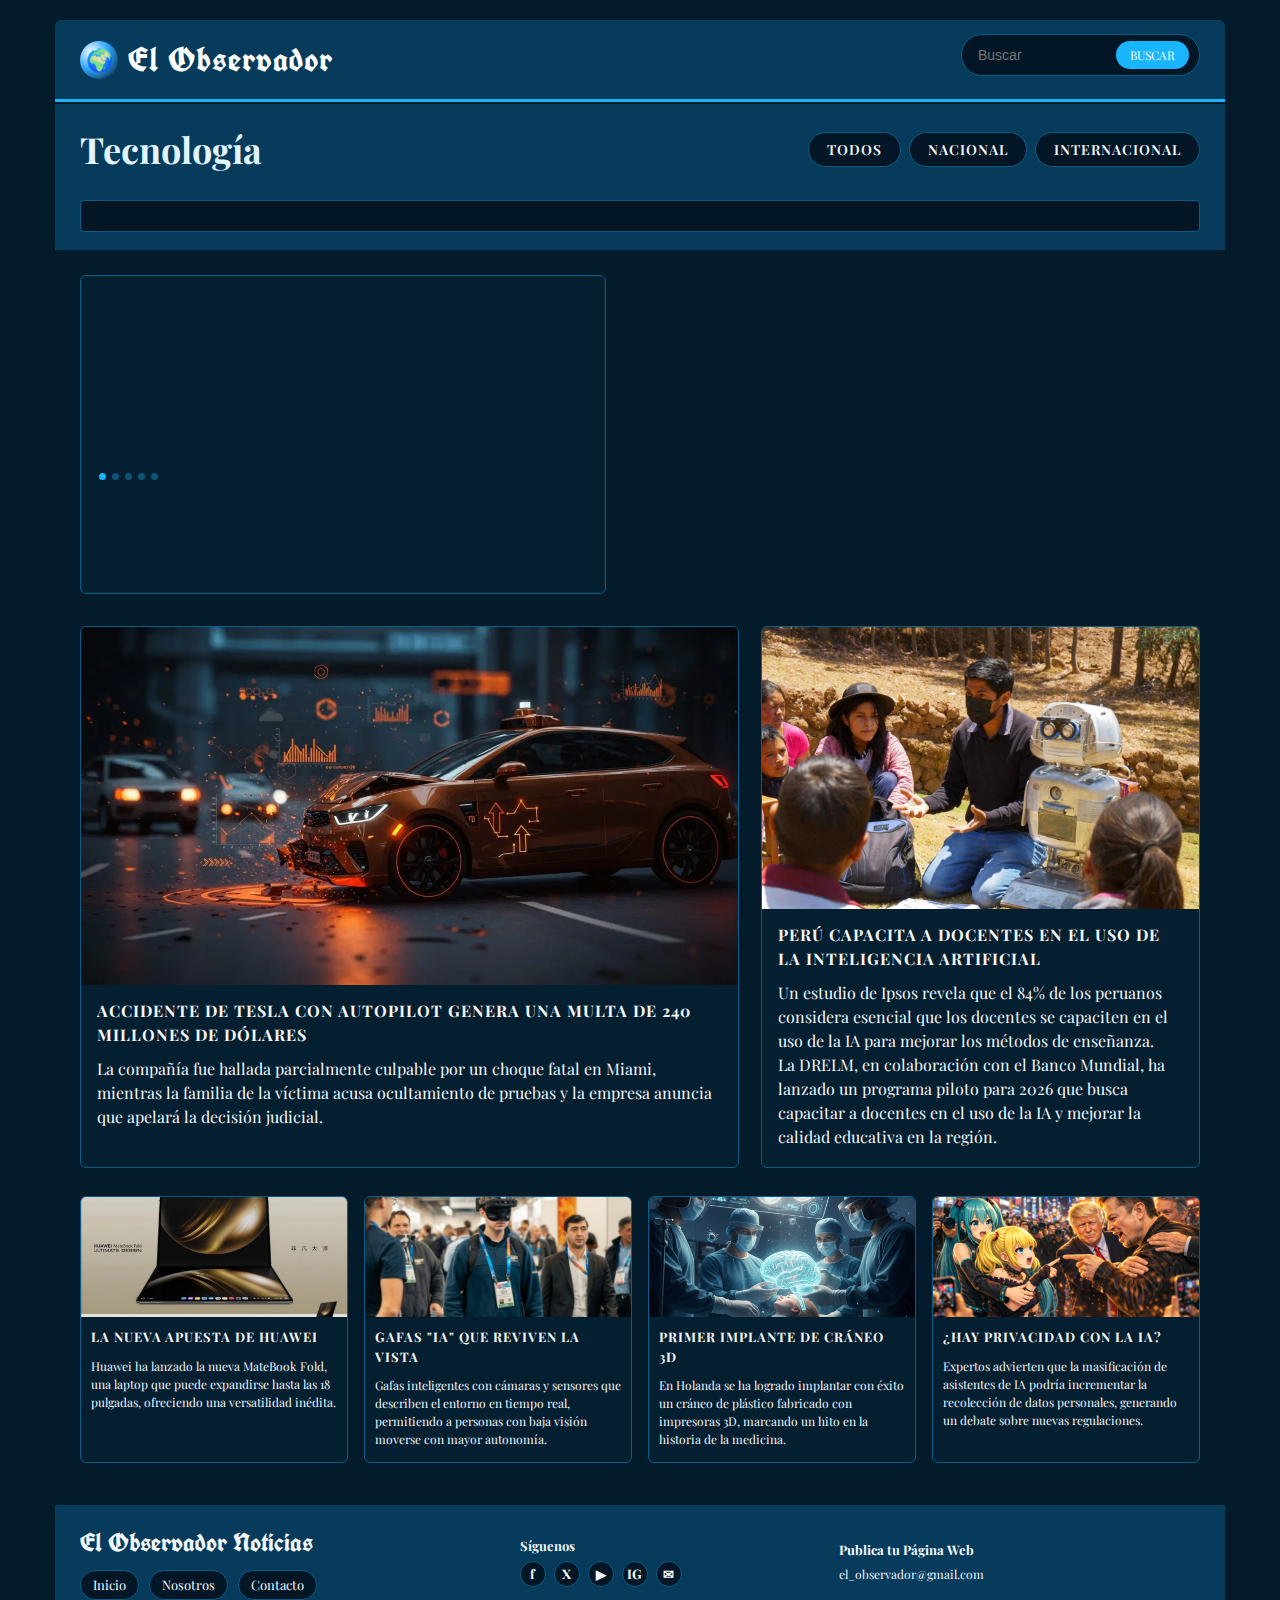
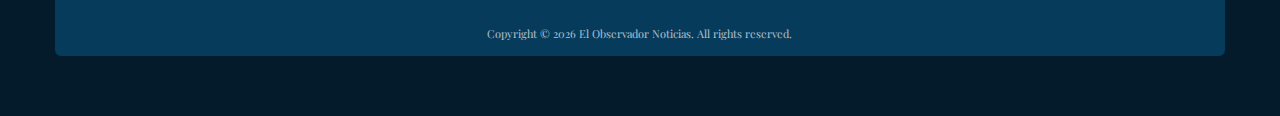
<file: index.html>
<!DOCTYPE html>
<html lang="es">
<head>
  <meta charset="UTF-8">
  <title>El Observador - Tecnología</title>

  <!-- Fuentes -->
  <link href="https://fonts.googleapis.com/css2?family=UnifrakturCook:wght@700&family=Playfair+Display:wght@400;600;700&display=swap" rel="stylesheet">

  <!-- Hoja de estilos -->
  <link rel="stylesheet" href="style.css">
</head>
<body>
  <div class="page-wrap">

    <!-- HEADER SUPERIOR -->
    <header class="top-header">
      <div class="logo">
        <div class="logo-icon">🌍</div>
        <div class="logo-title">El Observador</div>
      </div>

      <div class="header-right">
        <!-- Navegación principal a la derecha -->
        <!-- <nav class="main-nav">
          <a href="#">Inicio</a>
          <a href="#">Nacional</a>
          <a href="#">Internacional</a>
        </nav> -->

        <!-- Buscador -->
        <div class="search-box">
          <input type="text" placeholder="Buscar">
          <button>BUSCAR</button>
        </div>
      </div>
    </header>

    <!-- SECCIÓN TÍTULO + NAV DE FILTROS -->
    <section class="section-header">
      <h2 class="section-title">Tecnología</h2>
      <nav class="filter-nav">
        <a href="#">Todos</a>
        <a href="#">Nacional</a>
        <a href="#">Internacional</a>
      </nav>
    </section>

    <!-- BARRA OSCURA (DECORATIVA) -->
    <section class="sub-search">
      <div class="sub-search-bar"></div>
    </section>

    <!-- CONTENIDO PRINCIPAL -->
    <main>
      <!-- HERO: texto + imágenes en cascada sincronizados -->
      <div class="top-row">
        <!-- TEXTO PRINCIPAL (CINCO NOTICIAS) -->
        <article class="main-article">
          <div class="hero-text-slider">

            <article class="hero-slide">
              <h3 class="headline">
                China contraataca prohibiendo la compra de chips Nvidia
              </h3>
              <p>
                Ante la negativa de Estados Unidos de vender chips de última generación,
                las empresas chinas se vieron obligadas a trabajar con tecnología de gama baja.
              </p>
              <p>
                El gobierno respondió lanzando un plan de emergencia para producir sus propios
                procesadores de alto rendimiento.
              </p>
            </article>

            <article class="hero-slide">
              <h3 class="headline">
                Primer implante de cráneo 3d
              </h3>
              <p>
                En Holanda se ha logrado implantar con éxito un cráneo de plástico fabricado
                por una impresora 3D a una paciente de 22 años.
              </p>
              <p>
                Siendo así la primera intervención de este tipo en la historia, se piensa 
                invertir en las nuevas tecnologías de impresión en 3D.
              </p>
            </article>

            <article class="hero-slide">
              <h3 class="headline">
                ¿Hay privacidad con la IA?
              </h3>
              <p>
                Grok, el chatbot de inteligencia artificial impulsado por Elon Musk, ha comenzado
                a restringir la generación y edición de imágenes.
              </p>
              <p>
                Debido a el mal uso de la misma generando deepfakes controversiales de chicas
                sin ropa, vulnerando así la privacidad de las personas.
              </p>
            </article>

            <article class="hero-slide">
              <h3 class="headline">
                Gafas "IA" que reviven la vista
              </h3>
              <p>
                Cornel Amariei vivió frustrado al ver como los que amaba no podìan dislumbrar
                el bello mundo que él podía ver, fue así que empezó desde 0.
              </p>
              <p>
                Nunca dejó de trabajar y estudiar desde una temprana edad. Hubo veces en las que 
                quiso renunciar pero entonces lo consiguió, las gafas .lumen.
              </p>
            </article>

            <article class="hero-slide">
              <h3 class="headline">
                Laptop de 100 pulgadas sin pantalla
              </h3>
              <p>
                ¿Te imaginas poder tener una pantalla tan grande en cualquier momento y lugar?
                Pues ya no es un sueño, la empresa Sighful lo hizo realidad.
              </p>
              <p>
                Esta vez viene mucho mas potente que antes y con una multitarea que ha dejado 
                ha varios entusiastas de la tecnología mas que satisfechos.
              </p>
            </article>

          </div>

          <!-- Indicadores (decorativos) -->
          <div class="dots">
            <span></span><span></span><span></span><span></span><span></span>
          </div>
        </article>

        <!-- IMÁGENES EN CASCADA (5 slides) -->
        <div class="cascade-wrapper">
          <div class="cascade-slider">
            <div class="cascade-slide">
              <img src="img/01 Trump.png" alt="Reunión diplomática sobre chips">
            </div>
            <div class="cascade-slide">
              <img src="img/02 cerebro.png" alt="Megafábrica de semiconductores">
            </div>
            <div class="cascade-slide">
              <img src="img/03 Any.png" alt="Tecnología y geopolítica">
            </div>
            <div class="cascade-slide">
              <img src="img/07 gafas ciegos.webp" alt="Chips para inteligencia artificial">
            </div>
            <div class="cascade-slide">
              <img src="img/08 laptop 100.jpg" alt="Alianza tecnológica asiática">
            </div>
          </div>
        </div>
      </div>

      <!-- SEGUNDA FILA -->
      <div class="second-row">
        <!-- TARJETA GRANDE TESLA -->
        <article class="large-card">
          <div class="image-wrap">
            <img src="img/04 carro tesla.webp" alt="Tesla con Autopilot">
          </div>
          <div class="card-body">
            <h3 class="headline">
              Accidente de Tesla con Autopilot genera una multa de 240 millones de dólares
            </h3>
            <p>
              La compañía fue hallada parcialmente culpable por un choque fatal en Miami,
              mientras la familia de la víctima acusa ocultamiento de pruebas y la empresa
              anuncia que apelará la decisión judicial.
            </p>
          </div>
        </article>

        <!-- TARJETA LATERAL PERÚ IA -->
        <article class="side-card">
          <div class="image-wrap">
            <img src="img/05 peru docentes.jpg" alt="Docentes peruanos usan IA">
          </div>
          <div class="card-body">
            <h3 class="headline">
              Perú capacita a docentes en el uso de la inteligencia artificial
            </h3>
            <p>
              Un estudio de Ipsos revela que el 84% de los peruanos considera esencial que los
              docentes se capaciten en el uso de la IA para mejorar los métodos de enseñanza.
            </p>
            <p>
              La DRELM, en colaboración con el Banco Mundial, ha lanzado un programa piloto para 2026
              que busca capacitar a docentes en el uso de la IA y mejorar la calidad educativa en la región.
            </p>
          </div>
        </article>
      </div>

      <!-- GRID INFERIOR DE TARJETAS -->
      <section class="bottom-grid">
        <article class="mini-card">
          <div class="image-wrap mini-img">
            <img src="img/06 huawei laptop.jpg" alt="Laptop Huawei">
          </div>
          <div class="mini-card-body">
            <h4 class="headline">La nueva apuesta de Huawei</h4>
            <p>
              Huawei ha lanzado la nueva MateBook Fold, una laptop que puede expandirse
              hasta las 18 pulgadas, ofreciendo una versatilidad inédita.
            </p>
          </div>
        </article>

        <article class="mini-card">
          <div class="image-wrap mini-img">
            <img src="img/07 gafas ciegos.webp"Gafas IA">
          </div>
          <div class="mini-card-body">
            <h4 class="headline">Gafas "IA" que reviven la vista</h4>
            <p>
              Gafas inteligentes con cámaras y sensores que describen el entorno en tiempo real,
              permitiendo a personas con baja visión moverse con mayor autonomía.
            </p>
          </div>
        </article>

        <article class="mini-card">
          <div class="image-wrap mini-img">
            <img src="img/02 cerebro.png" alt="Implante 3D">
          </div>
          <div class="mini-card-body">
            <h4 class="headline">Primer implante de cráneo 3D</h4>
            <p>
              En Holanda se ha logrado implantar con éxito un cráneo de plástico fabricado con
              impresoras 3D, marcando un hito en la historia de la medicina.
            </p>
          </div>
        </article>

        <article class="mini-card">
          <div class="image-wrap mini-img">
            <img src="img/03 Any.png" alt="Privacidad IA">
          </div>
          <div class="mini-card-body">
            <h4 class="headline">¿Hay privacidad con la IA?</h4>
            <p>
              Expertos advierten que la masificación de asistentes de IA podría incrementar
              la recolección de datos personales, generando un debate sobre nuevas regulaciones.
            </p>
          </div>
        </article>
      </section>
    </main>

    <!-- FOOTER -->
    <footer>
      <div>
        <div class="footer-title">El Observador Noticias</div>
        <div class="nav-bottom">
          <a href="#">Inicio</a>
          <a href="nosotros.html">Nosotros</a>
          <a href="#">Contacto</a>
        </div>
      </div>

      <div class="social">
        <strong>Síguenos</strong>
        <div class="social-icons">
          <span class="social-badge">f</span>
          <span class="social-badge">X</span>
          <span class="social-badge">▶</span>
          <span class="social-badge">IG</span>
          <span class="social-badge">✉</span>
        </div>
      </div>

      <div class="social">
        <strong>Publica tu Página Web</strong>
        <div class="social-text">
          el_observador@gmail.com
        </div>
      </div>

      <div class="copyright">
        Copyright © 2026 El Observador Noticias. All rights reserved.
      </div>
    </footer>
  </div>
</body>
</html>
</file>
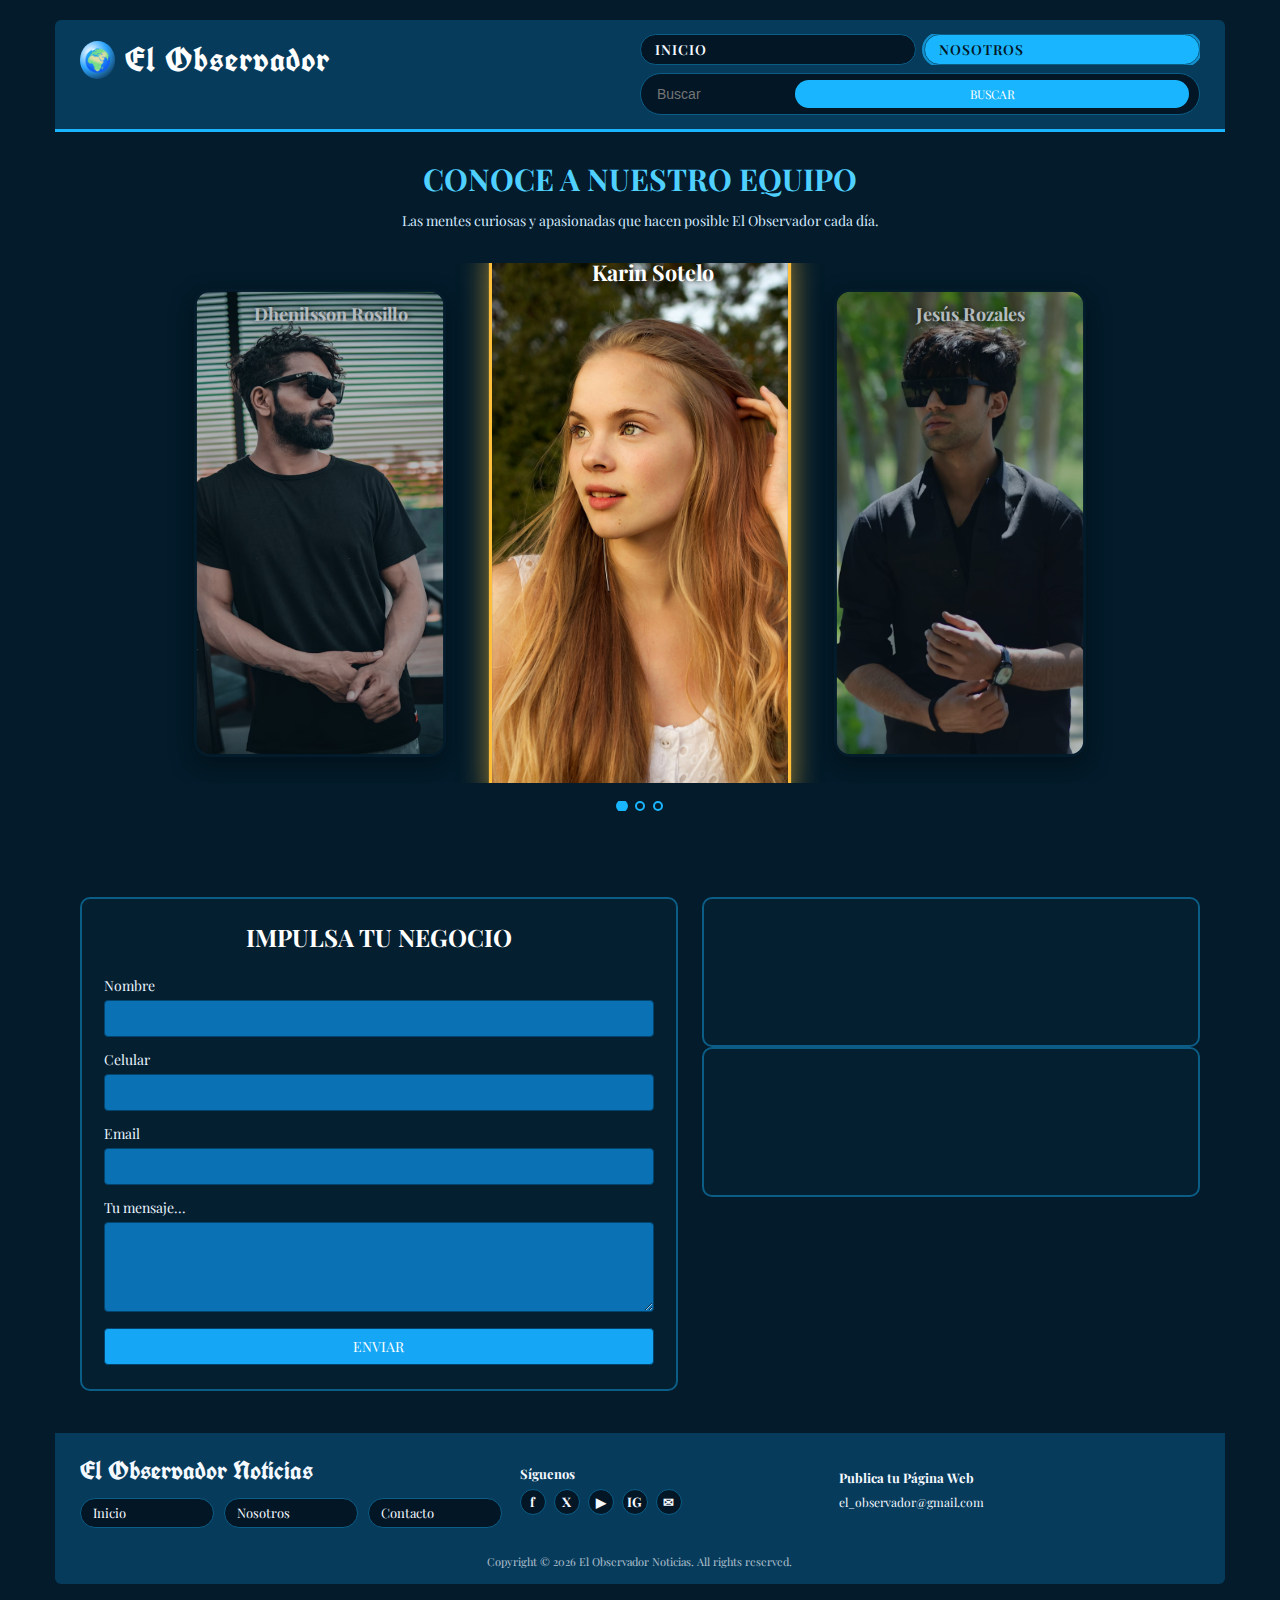
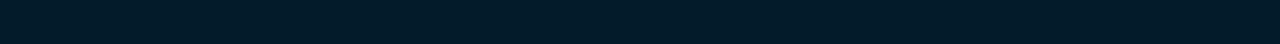
<file: nosotros.html>
<!DOCTYPE html>
<html lang="es">
<head>
  <meta charset="UTF-8">
  <title>El Observador - Nosotros</title>

  <!-- Fuentes -->
  <link href="https://fonts.googleapis.com/css2?family=UnifrakturCook:wght@700&family=Playfair+Display:wght@400;600;700&display=swap" rel="stylesheet">

  <!-- Estilos de la página Nosotros -->
  <link rel="stylesheet" href="nosotros.css">
</head>
<body>
  <div class="page-wrap">

    <!-- HEADER (IGUAL AL ANTERIOR) -->
    <header class="top-header">
      <div class="logo">
        <div class="logo-icon">🌍</div>
        <div class="logo-title">El Observador</div>
      </div>

      <div class="header-right">
        <nav class="main-nav">
          <a href="index.html">Inicio</a>
          <a href="nosotros.html" class="active">Nosotros</a>
          <!-- <a href="#">Internacional</a> -->
        </nav>

        <div class="search-box">
          <input type="text" placeholder="Buscar">
          <button>BUSCAR</button>
        </div>
      </div>
    </header>

    <!-- PORTADA EQUIPO -->
    <main class="about-main">
      <section class="team-section">
        <h2 class="team-title">CONOCE A NUESTRO EQUIPO</h2>
        <p class="team-subtitle">
          Las mentes curiosas y apasionadas que hacen posible El Observador cada día.
        </p>

        <!-- Radios para controlar el slider solo con CSS -->
        <input type="radio" name="team-slider" id="team-1" checked>
        <input type="radio" name="team-slider" id="team-2">
        <input type="radio" name="team-slider" id="team-3">

        <div class="team-slider">
          <!-- Tarjeta 1 -->
          <article class="team-card card1">
            <img src="img/10 dhenisson.png" alt="Dhenilsson Rosillo">
            <div class="team-name">Dhenilsson Rosillo</div>
            <div class="team-overlay">
              <p>
                Dhenilsson es el responsable de nuestra coordinación y trabajo en equipo.
                Su experiencia en gestión hace que todo fluya y que cada edición llegue a tiempo.
              </p>
            </div>
          </article>

          <!-- Tarjeta 2 -->
          <article class="team-card card2">
            <img src="img/09 karin.jpg" alt="Karin Sotelo">
            <div class="team-name center">Karin Sotelo</div>
            <div class="team-overlay">
              <p>
                Karin es la mente detrás de nuestra organización. Nos ayuda a mantener
                un trabajo ordenado, creativo y alineado con la visión de El Observador.
              </p>
            </div>
          </article>

          <!-- Tarjeta 3 -->
          <article class="team-card card3">
            <img src="img/11 jesus.png" alt="Jesús Rosales">
            <div class="team-name right">Jesús Rozales</div>
            <div class="team-overlay">
              <p>
                Jesús nos inspira con ideas innovadoras y es el responsable de nuestra
                identidad visual, aportando imágenes y contenido de alta calidad.
              </p>
            </div>
          </article>
        </div>

        <!-- Puntos para cambiar de tarjeta -->
        <div class="slider-dots">
          <label for="team-1"></label>
          <label for="team-2"></label>
          <label for="team-3"></label>
        </div>
      </section>

      <!-- SECCIÓN IMPULSA TU NEGOCIO -->
      <section class="business-section">
        <div class="business-form">
          <h3 class="form-title typing typing-1">Impulsa tu negocio</h3>

          <form>
            <label class="field-label">
              <span class="typing typing-2">Nombre</span>
              <input type="text" name="nombre" placeholder="">
            </label>

            <label class="field-label">
              <span class="typing typing-3">Celular</span>
              <input type="tel" name="celular" placeholder="">
            </label>

            <label class="field-label">
              <span class="typing typing-4">Email</span>
              <input type="email" name="email" placeholder="">
            </label>

            <label class="field-label">
              <span class="typing typing-5">Tu mensaje...</span>
              <textarea name="mensaje"></textarea>
            </label>

            <button type="submit" class="send-btn typing typing-6">Enviar</button>
          </form>
        </div>

        <div class="business-testimonials">
            <article class="biz-card">
              <h4 class="typing-biz-title">Licorería "El Búho"</h4>
              <p class="typing-biz-text">
                “Colocaron mi página junto con la sección de los tragos que fueron mejor
                catalogados del año pasado. Desde entonces no dejan de hacer pedidos.
                Simplemente agradecido.”
              </p>
            </article>
          
            <article class="biz-card">
              <h4 class="typing-biz-title">Asami Tech</h4>
              <p class="typing-biz-text">
                “Pusieron mi negocio en la sección de novedades tecnológicas y eso nos
                dio el impulso que necesitábamos. ‘El Observador’ supo contar nuestra historia.”
              </p>
            </article>
          </div>
      </section>
    </main>

    <!-- FOOTER (IGUAL AL ANTERIOR) -->
    <footer>
      <div>
        <div class="footer-title">El Observador Noticias</div>
        <div class="nav-bottom">
          <a href="index.html">Inicio</a>
          <a href="nosotros.html">Nosotros</a>
          <a href="#">Contacto</a>
        </div>
      </div>

      <div class="social">
        <strong>Síguenos</strong>
        <div class="social-icons">
          <span class="social-badge">f</span>
          <span class="social-badge">X</span>
          <span class="social-badge">▶</span>
          <span class="social-badge">IG</span>
          <span class="social-badge">✉</span>
        </div>
      </div>

      <div class="social">
        <strong>Publica tu Página Web</strong>
        <div class="social-text">
          el_observador@gmail.com
        </div>
      </div>

      <div class="copyright">
        Copyright © 2026 El Observador Noticias. All rights reserved.
      </div>
    </footer>
  </div>
</body>
</html>
</file>
<file: style.css>
/* ===== PALETA DE COLORES ===== */
:root {
  --bg-body: #031b2a;
  --bg-header: #063b5b;
  --bg-section: #063b5b;
  --bg-card: #041f30;
  --accent: #19b6ff;
  --accent-soft: #0b5d86;
  --text-main: #f4f8ff;
}

/* ===== RESET ===== */
* {
  margin: 0;
  padding: 0;
  box-sizing: border-box;
}

body {
  background-color: var(--bg-body);
  color: var(--text-main);
  font-family: "Playfair Display", serif;
  line-height: 1.5;
}

a {
  text-decoration: none;
  color: inherit;
}

img {
  max-width: 100%;
  display: block;
}

/* ===== CONTENEDOR GENERAL ===== */
.page-wrap {
  max-width: 1200px;
  margin: 0 auto;
  padding: 20px 15px 60px;
}

/* ===== HEADER SUPERIOR ===== */
.top-header {
  background-color: var(--bg-header);
  border-radius: 6px 6px 0 0;
  padding: 14px 25px;
  display: flex;
  align-items: flex-start;
  justify-content: space-between;
  border-bottom: 3px solid var(--accent);
}

.logo {
  display: flex;
  align-items: center;
  gap: 10px;
}

.logo-icon {
  width: 38px;
  height: 38px;
  border-radius: 50%;
  background: radial-gradient(circle at 30% 30%, #ffffff 0, #2da6ff 45%, #02101b 100%);
  display: flex;
  align-items: center;
  justify-content: center;
  font-size: 22px;
  font-weight: bold;
}

.logo-title {
  font-family: "UnifrakturCook", cursive;
  font-size: 34px;
  letter-spacing: 1px;
  color: #ffffff;
}

.header-right {
  display: flex;
  flex-direction: column;
  align-items: flex-end;
  gap: 8px;
}

/* ===== NAV PRINCIPAL ===== */
.main-nav {
  display: flex;
  gap: 8px;
  font-size: 14px;
}

.main-nav a {
  padding: 4px 14px;
  border-radius: 20px;
  border: 1px solid var(--accent-soft);
  background-color: #021626;
  text-transform: uppercase;
  letter-spacing: 1px;
  font-weight: 600;
  transition: background-color .25s ease, color .25s ease, box-shadow .25s ease;
}

.main-nav a:hover {
  background-color: var(--accent);
  color: #021626;
  box-shadow: 0 0 0 2px rgba(25,182,255,0.7);
}

/* ===== BUSCADOR ===== */
.search-box {
  display: flex;
  align-items: center;
  gap: 8px;
  background-color: #021626;
  padding: 6px 10px 6px 16px;
  border-radius: 999px;
  border: 1px solid var(--accent-soft);
}

.search-box input {
  background: transparent;
  border: none;
  outline: none;
  color: var(--text-main);
  font-size: 14px;
  width: 130px;
}

.search-box button {
  border: none;
  outline: none;
  background-color: var(--accent);
  color: #fff;
  font-size: 12px;
  padding: 6px 14px;
  border-radius: 999px;
  cursor: pointer;
  font-family: "Playfair Display", serif;
}

/* ===== SECCIÓN TÍTULO + NAV FILTROS ===== */
.section-header {
  background-color: var(--bg-section);
  padding: 18px 25px 12px;
  display: flex;
  align-items: center;
  justify-content: space-between;
  gap: 12px;
  margin-top: 2px;
}

.section-title {
  font-size: 36px;
  font-weight: 700;
  color: #e2f4ff;
}

.filter-nav {
  display: flex;
  gap: 8px;
  font-size: 14px;
}

.filter-nav a {
  padding: 6px 18px;
  border-radius: 20px;
  border: 1px solid var(--accent-soft);
  background-color: #021626;
  text-transform: uppercase;
  letter-spacing: 1px;
  font-weight: 600;
  transition: background-color .25s ease, color .25s ease, box-shadow .25s ease;
}

.filter-nav a:hover {
  background-color: var(--accent);
  color: #021626;
  box-shadow: 0 0 0 2px rgba(25,182,255,0.7);
}

/* ===== BARRA DECORATIVA ===== */
.sub-search {
  background-color: var(--bg-section);
  padding: 12px 25px 18px;
}

.sub-search-bar {
  background-color: #021626;
  height: 32px;
  border-radius: 4px;
  border: 1px solid var(--accent-soft);
}

/* ===== CONTENIDO PRINCIPAL ===== */
main {
  background-color: var(--bg-body);
  padding: 25px 25px 30px;
}

/* TOP ROW: hero texto + imágenes */
.top-row {
  display: grid;
  grid-template-columns: minmax(0, 1.2fr) minmax(0, 1.3fr);
  gap: 24px;
  margin-bottom: 32px;
}

/* ===== NOTICIA PRINCIPAL (slider de texto) ===== */
.main-article {
  background: var(--bg-card);
  border-radius: 6px;
  border: 1px solid var(--accent-soft);
  padding: 18px 18px 22px;
  position: relative;
  overflow: hidden;
}

.main-article::before {
  content: "";
  position: absolute;
  inset: 0;
  border-radius: inherit;
  border: 1px solid rgba(255,255,255,0.05);
  pointer-events: none;
}

.hero-text-slider {
  position: relative;
  min-height: 165px;
}

/* Cada noticia del hero */
.hero-slide {
  position: absolute;
  inset: 0;
  opacity: 0;
  transform: translateY(10px);
  animation: heroText 25s infinite;
}

/* mismas demoras que las imágenes para ir sincronizadas */
.hero-slide:nth-child(1) { animation-delay: 0s; }
.hero-slide:nth-child(2) { animation-delay: 5s; }
.hero-slide:nth-child(3) { animation-delay: 10s; }
.hero-slide:nth-child(4) { animation-delay: 15s; }
.hero-slide:nth-child(5) { animation-delay: 20s; }

@keyframes heroText {
  0%   { opacity: 0; transform: translateY(10px); }
  4%   { opacity: 1; transform: translateY(0); }
  18%  { opacity: 1; transform: translateY(0); }
  22%  { opacity: 0; transform: translateY(-6px); }
  100% { opacity: 0; transform: translateY(10px); }
}

/* Titulares */
.headline {
  font-size: 20px;
  font-weight: 700;
  text-transform: uppercase;
  letter-spacing: 1px;
  margin-bottom: 10px;
  color: #f4f4f4;
  transition: color .25s ease;
}

/* Titulares hover celeste */
.headline:hover {
  color: var(--accent);
}

.hero-slide p {
  font-size: 14px;
  margin-bottom: 8px;
}

.dots {
  display: flex;
  gap: 6px;
  margin-top: 14px;
}

.dots span {
  width: 7px;
  height: 7px;
  border-radius: 50%;
  background-color: var(--accent);
  opacity: .35;
}

.dots span:first-child {
  opacity: 1;
}

/* ===== SLIDER DE IMÁGENES EN CASCADA ===== */
.cascade-wrapper {
  position: relative;
  width: 100%;
  /* Alto responsive: 16:9 aproximado */
  padding-top: 56%;
  overflow: visible;
}

.cascade-slider {
  position: absolute;
  inset: 0;
  width: 100%;
  height: 100%;
  perspective: 1200px;
}

.cascade-slide {
  position: absolute;
  inset: 0;
  border-radius: 10px;
  border: 2px solid var(--accent);
  overflow: hidden;
  box-shadow: 0 18px 35px rgba(0,0,0,0.45);
  transform-origin: center center;
  opacity: 0;
  animation: cascade 25s infinite;
}

.cascade-slide:nth-child(1) { animation-delay: 0s; }
.cascade-slide:nth-child(2) { animation-delay: 5s; }
.cascade-slide:nth-child(3) { animation-delay: 10s; }
.cascade-slide:nth-child(4) { animation-delay: 15s; }
.cascade-slide:nth-child(5) { animation-delay: 20s; }

@keyframes cascade {
  0%   { opacity: 0; transform: translateX(40px) translateY(22px) scale(.9); z-index: 1; }
  4%   { opacity: 1; }
  18%  { opacity: 1; transform: translateX(0) translateY(0) scale(1); z-index: 3; }
  22%  { opacity: 0; transform: translateX(-40px) translateY(-18px) scale(1.03); z-index: 0; }
  100% { opacity: 0; transform: translateX(40px) translateY(22px) scale(.9); z-index: 1; }
}

.cascade-slide img {
  width: 100%;
  height: 100%;
  object-fit: cover;
}

/* ===== SEGUNDA FILA ===== */
.second-row {
  display: grid;
  grid-template-columns: minmax(0, 1.5fr) minmax(0, 1fr);
  gap: 22px;
  margin-bottom: 28px;
}

.large-card,
.side-card {
  background-color: var(--bg-card);
  border-radius: 6px;
  border: 1px solid var(--accent-soft);
  overflow: hidden;
  display: flex;
  flex-direction: column;
}

.image-wrap {
  overflow: hidden;
  position: relative;
}

/* Zoom suave en imágenes inferiores */
.image-wrap img {
  width: 100%;
  height: auto;
  transform-origin: center;
  transition: transform .35s ease;
}

.image-wrap:hover img {
  transform: scale(1.06);
}

.card-body {
  padding: 14px 16px 18px;
}

.card-body .headline {
  font-size: 16px;
}

/* ===== GRID INFERIOR ===== */
.bottom-grid {
  display: grid;
  grid-template-columns: repeat(4, minmax(0, 1fr));
  gap: 16px;
}

.mini-card {
  background-color: var(--bg-card);
  border-radius: 6px;
  border: 1px solid var(--accent-soft);
  overflow: hidden;
  display: flex;
  flex-direction: column;
  height: 100%;
}

.mini-img {
  height: 120px;
}

.mini-img img {
  width: 100%;
  height: 100%;
  object-fit: cover;
}

.mini-card-body {
  padding: 10px 10px 14px;
}

.mini-card-body .headline {
  font-size: 13px;
}

.mini-card-body p {
  font-size: 12px;
}

/* ===== FOOTER ===== */
footer {
  background-color: var(--bg-header);
  border-radius: 0 0 6px 6px;
  padding: 18px 25px 14px;
  display: grid;
  grid-template-columns: 1.4fr 1fr 1.2fr;
  gap: 18px;
  align-items: center;
  font-size: 13px;
  margin-top: 12px;
}

.footer-title {
  font-family: "UnifrakturCook", cursive;
  font-size: 26px;
  margin-bottom: 6px;
}

.nav-bottom {
  display: flex;
  gap: 10px;
  margin-top: 8px;
}

.nav-bottom a {
  padding: 4px 12px;
  border-radius: 999px;
  background-color: #021626;
  border: 1px solid var(--accent-soft);
  transition: background-color .25s ease, color .25s ease, box-shadow .25s ease;
  font-size: 13px;
}

.nav-bottom a:hover {
  background-color: var(--accent);
  color: #021626;
  box-shadow: 0 0 0 2px rgba(25,182,255,0.7);
}

.social {
  display: flex;
  flex-direction: column;
  gap: 6px;
  align-items: flex-start;
}

.social-icons {
  display: flex;
  gap: 8px;
  font-size: 14px;
}

.social-badge {
  width: 26px;
  height: 26px;
  border-radius: 50%;
  background-color: #021626;
  border: 1px solid var(--accent-soft);
  display: flex;
  align-items: center;
  justify-content: center;
  font-weight: bold;
  font-size: 13px;
}

.social-text {
  font-size: 12px;
}

.copyright {
  grid-column: 1 / -1;
  text-align: center;
  margin-top: 8px;
  font-size: 11px;
  opacity: .7;
}

/* ===== RESPONSIVE ===== */

/* Tablets / pantallas medianas */
@media (max-width: 768px) {
  main {
    padding: 20px 18px 26px;
  }

  .top-row {
    grid-template-columns: 1fr;
  }

  .cascade-wrapper {
    max-width: 520px;
    margin: 0 auto;
  }

  .second-row {
    grid-template-columns: 1fr;
  }

  .bottom-grid {
    grid-template-columns: repeat(2, minmax(0, 1fr));
  }
}

/* Móviles grandes */
@media (max-width: 480px) {
  .top-header {
    flex-direction: column;
    align-items: flex-start;
    gap: 10px;
  }

  .header-right {
    align-items: flex-start;
  }

  .main-nav {
    flex-wrap: wrap;
  }

  .section-header {
    flex-direction: column;
    align-items: flex-start;
  }

  .hero-text-slider {
    min-height: 190px;
  }
}

/* Móviles pequeños */
@media (max-width: 480px) {
  .page-wrap {
    padding: 10px 8px 40px;
  }

  main {
    padding: 16px 10px 22px;
  }

  .bottom-grid {
    grid-template-columns: 1fr;
  }

  footer {
    grid-template-columns: 1fr;
    row-gap: 10px;
  }

  .copyright {
    margin-top: 4px;
  }
}
</file>
<file: nosotros.css>
/* ===== PALETA ===== */
:root {
  --bg-body: #031b2a;
  --bg-header: #063b5b;
  --bg-card: #041f30;
  --accent: #19b6ff;
  --accent-soft: #0b5d86;
  --accent-gold: #ffbf3b;
  --text-main: #f4f8ff;
}

/* ===== RESET ===== */
* {
  margin: 0;
  padding: 0;
  box-sizing: border-box;
    margin: 0;
    padding: 0;
    width: 100%;
    max-width: 100%;
    overflow-x: hidden;   /* evita espacio lateral / scroll horizontal */

}

body {
  background-color: var(--bg-body);
  color: var(--text-main);
  font-family: "Playfair Display", serif;
  line-height: 1.5;
}

.page-wrap {
    width: 100%;
    max-width: 100%;
    overflow-x: hidden;
  }

a {
  text-decoration: none;
  color: inherit;
}

img {
  max-width: 100%;
  display: block;
}

/* ===== CONTENEDOR ===== */
.page-wrap {
  max-width: 1200px;
  margin: 0 auto;
  padding: 20px 15px 60px;
}

/* ===== HEADER ===== */
.top-header {
  background-color: var(--bg-header);
  border-radius: 6px 6px 0 0;
  padding: 14px 25px;
  display: flex;
  align-items: flex-start;
  justify-content: space-between;
  border-bottom: 3px solid var(--accent);
}

.logo {
  display: flex;
  align-items: center;
  gap: 10px;
}

.logo-icon {
  width: 38px;
  height: 38px;
  border-radius: 50%;
  background: radial-gradient(circle at 30% 30%, #ffffff 0, #2da6ff 45%, #02101b 100%);
  display: flex;
  align-items: center;
  justify-content: center;
  font-size: 22px;
  font-weight: bold;
}

.logo-title {
  font-family: "UnifrakturCook", cursive;
  font-size: 34px;
  letter-spacing: 1px;
  color: #ffffff;
}

.header-right {
  display: flex;
  flex-direction: column;
  align-items: flex-end;
  gap: 8px;
}

/* NAV PRINCIPAL */
.main-nav {
  display: flex;
  gap: 8px;
  font-size: 14px;
}

.main-nav a {
  padding: 4px 14px;
  border-radius: 20px;
  border: 1px solid var(--accent-soft);
  background-color: #021626;
  text-transform: uppercase;
  letter-spacing: 1px;
  font-weight: 600;
  transition: background-color .25s ease, color .25s ease, box-shadow .25s ease;
}

.main-nav a:hover,
.main-nav a.active {
  background-color: var(--accent);
  color: #021626;
  box-shadow: 0 0 0 2px rgba(25,182,255,0.7);
}

/* BUSCADOR */
.search-box {
  display: flex;
  align-items: center;
  gap: 8px;
  background-color: #021626;
  padding: 6px 10px 6px 16px;
  border-radius: 999px;
  border: 1px solid var(--accent-soft);
}

.search-box input {
  background: transparent;
  border: none;
  outline: none;
  color: var(--text-main);
  font-size: 14px;
  width: 130px;
}

.search-box button {
  border: none;
  outline: none;
  background-color: var(--accent);
  color: #fff;
  font-size: 12px;
  padding: 6px 14px;
  border-radius: 999px;
  cursor: pointer;
  font-family: "Playfair Display", serif;
}

/* ===== MAIN ABOUT ===== */
.about-main {
  background-color: var(--bg-body);
  padding: 25px 25px 30px;
}

/* ===== TEAM SECTION ===== */
.team-section {
  text-align: center;
  margin-bottom: 60px;
  min-height: calc(100vh - 220px); /* casi toda la pantalla */
  display: flex;
  flex-direction: column;
  align-items: center;
  justify-content: flex-start;
}

.team-title {
  font-size: 30px;
  font-weight: 700;
  color: #4fd0ff;
  margin-bottom: 8px;
  text-transform: uppercase;
}

.team-subtitle {
  font-size: 14px;
  color: #d4e9ff;
  margin-bottom: 22px;
}

/* ocultar radios */
.team-section input[type="radio"] {
  display: none;
}

/* carrusel centrado y grande */
.team-slider {
  position: relative;
  max-width: 1000px;
  margin: 10px auto 0;
  height: min(70vh, 520px); /* alto grande, adaptado a pantalla */
}

/* Tarjetas base */
.team-card {
  position: absolute;
  top: 0;
  left: 50%;
  width: 280px;
  height: 100%;
  border-radius: 18px;
  overflow: hidden;
  border: 3px solid transparent;
  box-shadow: 0 10px 25px rgba(0,0,0,0.5);
  transform: translateX(-50%) scale(.85);
  opacity: .4;
  transition:
    transform .6s ease,
    opacity .6s ease,
    border-color .6s ease,
    box-shadow .6s ease;
}

.team-card img {
  width: 100%;
  height: 100%;
  object-fit: cover;
}

/* nombres */
.team-name {
  position: absolute;
  top: 10px;
  left: 12px;
  right: 12px;
  font-family: "Playfair Display", serif;
  font-weight: 700;
  color: #ffffff;
  font-size: 20px;
  text-shadow: 0 0 8px rgba(0,0,0,0.9);
}

.team-name.center {
  text-align: center;
}
/* .team-name.right {
  text-align: right;
} */

/* overlay descripción */
.team-overlay {
  position: absolute;
  inset: 0;
  background: linear-gradient(to bottom, rgba(0,0,0,0.1), rgba(0,0,0,0.85));
  color: #ffffff;
  display: flex;
  align-items: center;
  justify-content: center;
  padding: 20px;
  font-size: 14px;
  opacity: 0;
  transition: opacity .35s ease;
  text-align: center;
}

.team-card:hover .team-overlay {
  opacity: 1;
}

/* offsets horizontales */
:root {
  --card-offset: 320px;
}

/* Estado 1: Karin centro */
#team-1:checked ~ .team-slider .card1 {
  transform: translateX(calc(-50% - var(--card-offset))) scale(.9);
  opacity: .7;
}
#team-1:checked ~ .team-slider .card2 {
  transform: translateX(-50%) scale(1.08);
  opacity: 1;
  border-color: var(--accent-gold);
  box-shadow: 0 0 26px rgba(255,191,59,0.6);
}
#team-1:checked ~ .team-slider .card3 {
  transform: translateX(calc(-50% + var(--card-offset))) scale(.9);
  opacity: .7;
}

/* Estado 2: Jesús centro */
#team-2:checked ~ .team-slider .card2 {
  transform: translateX(calc(-50% - var(--card-offset))) scale(.9);
  opacity: .7;
}
#team-2:checked ~ .team-slider .card3 {
  transform: translateX(-50%) scale(1.08);
  opacity: 1;
  border-color: var(--accent-gold);
  box-shadow: 0 0 26px rgba(255,191,59,0.6);
}
#team-2:checked ~ .team-slider .card1 {
  transform: translateX(calc(-50% + var(--card-offset))) scale(.9);
  opacity: .7;
}

/* Estado 3: Dhenilsson centro */
#team-3:checked ~ .team-slider .card3 {
  transform: translateX(calc(-50% - var(--card-offset))) scale(.9);
  opacity: .7;
}
#team-3:checked ~ .team-slider .card1 {
  transform: translateX(-50%) scale(1.08);
  opacity: 1;
  border-color: var(--accent-gold);
  box-shadow: 0 0 26px rgba(255,191,59,0.6);
}
#team-3:checked ~ .team-slider .card2 {
  transform: translateX(calc(-50% + var(--card-offset))) scale(.9);
  opacity: .7;
}

/* puntos del slider */
.slider-dots {
  margin-top: 18px;
  display: flex;
  justify-content: center;
  gap: 8px;
}

.slider-dots label {
  width: 10px;
  height: 10px;
  border-radius: 50%;
  border: 2px solid var(--accent);
  cursor: pointer;
  transition: background-color .25s ease, transform .25s ease;
}

/* activo */
#team-1:checked ~ .slider-dots label:nth-child(1),
#team-2:checked ~ .slider-dots label:nth-child(2),
#team-3:checked ~ .slider-dots label:nth-child(3) {
  background-color: var(--accent);
  transform: scale(1.2);
}

/* ===== SECTION IMPULSA TU NEGOCIO ===== */
.business-section {
  display: grid;
  grid-template-columns: minmax(0, 1.2fr) minmax(0, 1fr);
  gap: 24px;
}

/* Caja del formulario con animación suave de pulso */
.business-form {
  background-color: var(--bg-card);
  border-radius: 10px;
  border: 2px solid var(--accent-soft);
  padding: 20px 22px 24px;
  animation: pulseBox 6s ease-in-out infinite;
  transform-origin: center;
}

@keyframes pulseBox {
  0%, 100% { transform: scale(1); }
  50%      { transform: scale(1.02); }
}

/* Título del formulario */
.form-title {
  font-size: 24px;
  font-weight: 700;
  color: #ffffff;
  margin-bottom: 14px;
  text-transform: uppercase;
  text-align: center;
}

/* Formulario */
.business-form form {
  display: flex;
  flex-direction: column;
  gap: 12px;
}

.field-label {
  display: flex;
  flex-direction: column;
  gap: 4px;
  text-align: left;
}

.field-label span {
  font-size: 14px;
  color: #eaf5ff;
}

/* inputs y textarea */
.business-form input,
.business-form textarea {
  background-color: #0a71b5;
  border: 1px solid #02446e;
  border-radius: 4px;
  padding: 8px 10px;
  color: #ffffff;
  font-family: inherit;
  font-size: 14px;
}

.business-form textarea {
  min-height: 90px;
  resize: vertical;
}

.send-btn {
  margin-top: 4px;
  align-self: flex-start;
  background-color: #15a7f5;
  border: 1px solid #02446e;
  border-radius: 4px;
  padding: 8px 20px;
  color: #ffffff;
  font-size: 14px;
  cursor: pointer;
  font-family: inherit;
  text-transform: uppercase;
}

/* ===== EFECTO DE ESCRITURA (TYPEWRITER) ===== */
.typing {
  display: inline-block;
  overflow: hidden;
  /* border-right: 2px solid rgba(255,255,255,0.8); */
  white-space: nowrap;
  /* todos escriben al mismo tiempo y en loop infinito */
  animation:
    typing 3s steps(40, end) infinite,
    caretBlink .2s step-end infinite;
}

@keyframes typing {
  from { width: 0; }
  to   { width: 100%; }
}

/* @keyframes caretBlink {
  0%, 100% { border-color: transparent; }
  50%      { border-color: rgba(255,255,255,0.8); }
} */

/* Para textos largos (labels y negocios) dejamos que salten de línea y sin cursor */
.business-testimonials .biz-card {
    background-color: var(--bg-card);
    border-radius: 10px;
    border: 2px solid var(--accent-soft);
    padding: 16px 18px;
    text-align: left;
    animation: pulseCard 2s ease-in-out infinite;
    min-height: 150px;      /* más alto para que quepa bien el texto */
  }
  
  @keyframes pulseCard {
    0%, 100% { transform: scale(1); }
    50%      { transform: scale(1.01); }
  }
  
  .biz-card h4,
  .biz-card p {
    display: block;
    overflow: hidden;       /* importante para el clip */
    font-size: 13px;
  }

  /* ===== TYPEWRITER PARA NEGOCIOS ===== */
/* Usamos clip-path para revelar el texto de izquierda a derecha
   sin romper los saltos de línea. Empiezan vacíos. */

.typing-biz-title,
.typing-biz-text {
  position: relative;
  clip-path: inset(0 100% 0 0);   /* todo oculto al inicio */
}

/* títulos: un poco más rápidos */
.typing-biz-title {
  animation: bizTypingTitle 2s steps(20, end) infinite;
}

/* textos: más lentos, se siente palabra por palabra */
.typing-biz-text {
  margin-top: 4px;
  animation: bizTypingText 2s steps(40, end) infinite;
}

@keyframes bizTypingTitle {
  from { clip-path: inset(0 100% 0 0); }
  to   { clip-path: inset(0 0 0 0); }
}

@keyframes bizTypingText {
  from { clip-path: inset(0 100% 0 0); }
  to   { clip-path: inset(0 0 0 0); }
}

/* typewriter para negocios */
.typing-biz-title1 {
  animation:
    typing 2.4s steps(20, end) 18s forwards,
    caretBlink .8s step-end infinite 18s;
}
.typing-biz-text1 {
  animation:
    typing 3.2s steps(40, end) 20.6s forwards,
    caretBlink .8s step-end infinite 20.6s;
}
.typing-biz-title2 {
  animation:
    typing 2.4s steps(18, end) 24.4s forwards,
    caretBlink .8s step-end infinite 24.4s;
}
.typing-biz-text2 {
  animation:
    typing 3.2s steps(38, end) 27s forwards,
    caretBlink .8s step-end infinite 27s;
}

/* ===== FOOTER ===== */
footer {
  background-color: var(--bg-header);
  border-radius: 0 0 6px 6px;
  padding: 18px 25px 14px;
  display: grid;
  grid-template-columns: 1.4fr 1fr 1.2fr;
  gap: 18px;
  align-items: center;
  font-size: 13px;
  margin-top: 12px;
}

.footer-title {
  font-family: "UnifrakturCook", cursive;
  font-size: 26px;
  margin-bottom: 6px;
}

.nav-bottom {
  display: flex;
  gap: 10px;
  margin-top: 8px;
}

.nav-bottom a {
  padding: 4px 12px;
  border-radius: 999px;
  background-color: #021626;
  border: 1px solid var(--accent-soft);
  transition: background-color .25s ease, color .25s ease, box-shadow .25s ease;
  font-size: 13px;
}

.nav-bottom a:hover {
  background-color: var(--accent);
  color: #021626;
  box-shadow: 0 0 0 2px rgba(25,182,255,0.7);
}

.social {
  display: flex;
  flex-direction: column;
  gap: 6px;
  align-items: flex-start;
}

.social-icons {
  display: flex;
  gap: 8px;
  font-size: 14px;
}

.social-badge {
  width: 26px;
  height: 26px;
  border-radius: 50%;
  background-color: #021626;
  border: 1px solid var(--accent-soft);
  display: flex;
  align-items: center;
  justify-content: center;
  font-weight: bold;
  font-size: 13px;
}

.social-text {
  font-size: 12px;
}

.copyright {
  grid-column: 1 / -1;
  text-align: center;
  margin-top: 8px;
  font-size: 11px;
  opacity: .7;
}

/* ===== RESPONSIVE ===== */

/* Tablets */
@media (max-width: 1000px) {
    .about-main {
      padding: 20px 18px 26px;
    }
  
    /* En tablet ya no obligamos a ocupar casi toda la altura */
    .team-section {
      min-height: auto;
      margin-bottom: 50px;    /* menos espacio antes del formulario */
    }
  
    :root {
      --card-offset: 240px;   /* un poco menos separadas */
    }
  
    .team-slider {
      height: 420px;
    }
  
    .business-section {
      grid-template-columns: 1fr;
      margin-top: 10px;
    }
  }


  /* Móvil grande (hasta 768px) */
  @media (max-width: 768px) {
    .top-header {
      align-items: flex-start;
      gap: 10px;
    }
  
    .header-right {
      align-items: flex-end;
    }
  
    .main-nav {
      flex-wrap: wrap;
    }
  
    /* Carrusel: una sola tarjeta grande, centrada */
    .team-section {
      margin-bottom: 30px;
    }
  
    .team-slider {
      position: relative;
      max-width: 100%;
      margin: 10px auto 0;
      height: min(70vh, 520px);
    }
  
    /* En móvil NO usamos offset lateral ni 3 tarjetas visibles */
    .team-card {
      position: absolute;
      top: 0;
      left: 50%;
      width: 85vw;                 /* ocupa casi todo el ancho */
      height: 100%;
      border-radius: 18px;
      overflow: hidden;
      border: 3px solid transparent;
      box-shadow: 0 10px 25px rgba(0,0,0,0.5);
      transform: translateX(-50%) scale(.95);
      opacity: 0;                  /* base: ocultas */
      z-index: 1;
      transition:
        transform .6s ease,
        opacity .6s ease,
        border-color .6s ease,
        box-shadow .6s ease,
        z-index .6s ease;
    }
  
    /* Sólo la tarjeta seleccionada se muestra */
    #team-1:checked ~ .team-slider .card1,
    #team-2:checked ~ .team-slider .card2,
    #team-3:checked ~ .team-slider .card3 {
      opacity: 1;
      transform: translateX(-50%) scale(1.02);
      border-color: var(--accent-gold);
      box-shadow: 0 0 26px rgba(255,191,59,0.8);
      z-index: 3;
    }
  
    /* LOS PUNTITOS siguen igual, sólo ajustamos un poco el margen */
    .slider-dots {
      margin-top: 10px;
    }
  
    /* Formulario y negocios: una sola columna debajo */
    .business-section {
      grid-template-columns: 1fr;
      margin-top: 10px;
    }
  
    footer {
      grid-template-columns: 1fr;
      row-gap: 10px;
    }
  }

/* Móvil pequeño */
@media (max-width: 480px) {
  .page-wrap {
    padding: 10px 8px 40px;
  }

  .about-main {
    padding: 16px 10px 22px;
  }

  .business-form {
    padding: 16px 14px 20px;
  }
}
</file>
